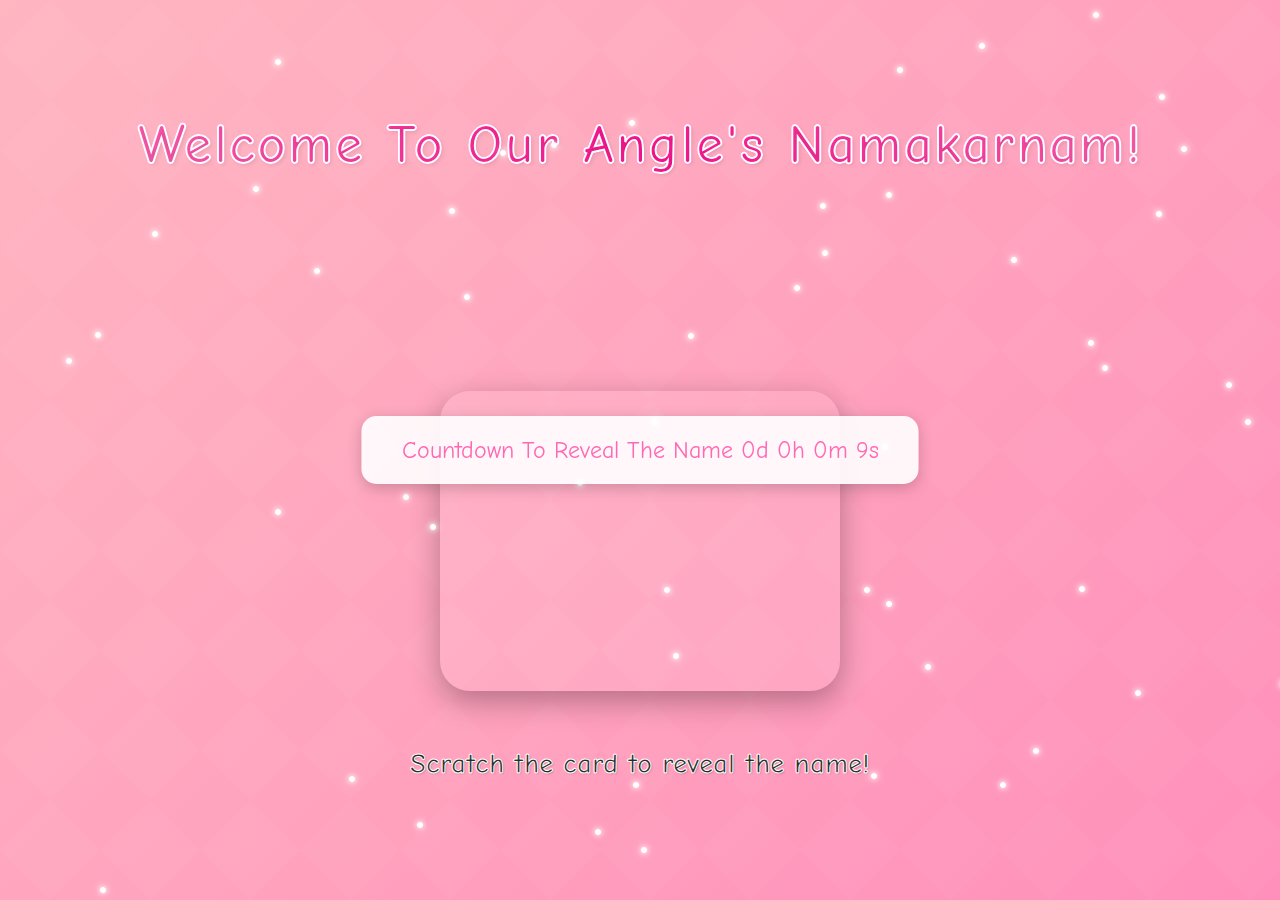
<file: index.html>
<!DOCTYPE html>
<html lang="en">
<head>
    <meta charset="UTF-8">
    <meta name="viewport" content="width=device-width, initial-scale=1.0">
    <title>Baby Name Reveal</title>
    <link rel="stylesheet" href="styles.css">
    <link rel="preconnect" href="https://fonts.googleapis.com">
    <link rel="preconnect" href="https://fonts.gstatic.com" crossorigin>
    <link href="https://fonts.googleapis.com/css2?family=Tiro+Tamil&display=swap" rel="stylesheet">
    <link href="https://fonts.googleapis.com/css2?family=Comic+Neue:wght@700&family=Poppins:wght@300;400;600&display=swap" rel="stylesheet">
</head>
<body>
    <div class="container">
        <div class="reveal-section">
            <h1 class="title">Welcome To Our Angle's Namakarnam!</h1>
            <div class="characters">
                <div class="tom"></div>
                <div class="jerry"></div>
            </div>
            <div class="scratch-container">
                <div class="scratch-card">
                    <div class="scratch-overlay"></div>
                    <div class="name-container">
                        <div class="letter-container">
                            <span class="letter">?</span>
                        </div>
                    </div>
                </div>
            </div>
            <button id="revealBtn" class="reveal-button">Reveal Name</button>
            <div class="scratch-instructions">Scratch the card to reveal the name!</div>
        </div>
    </div>
    <script src="script.js"></script>
</body>
</html>
</file>
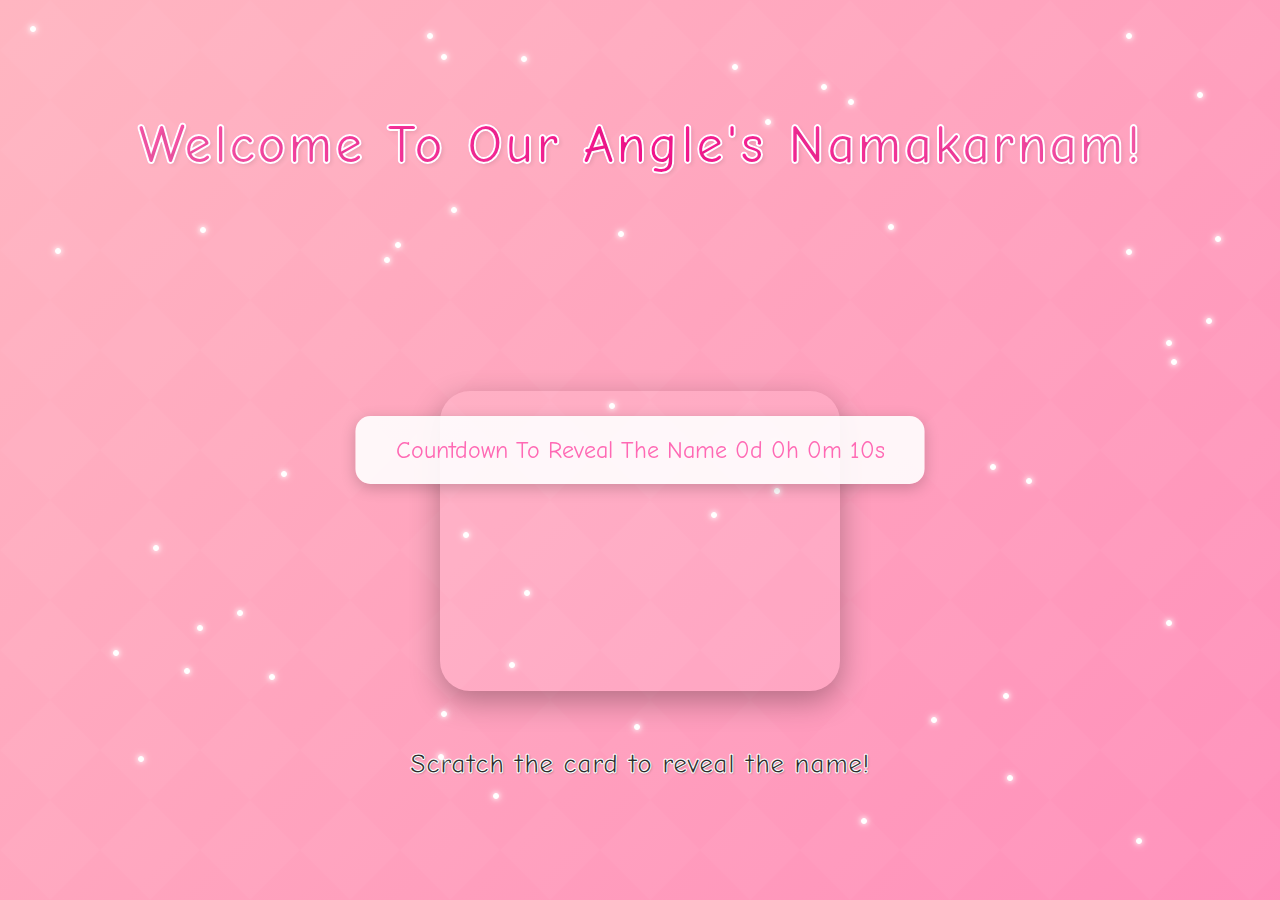
<file: baby/index.html>
<!DOCTYPE html>
<html lang="en">
<head>
    <meta charset="UTF-8">
    <meta name="viewport" content="width=device-width, initial-scale=1.0">
    <meta http-equiv="Cache-Control" content="no-cache, no-store, must-revalidate" />
    <meta http-equiv="Pragma" content="no-cache" />
    <meta http-equiv="Expires" content="0" />
    <title>Baby Name Reveal</title>
    <link rel="stylesheet" href="styles.css">
    <link rel="preconnect" href="https://fonts.googleapis.com">
    <link rel="preconnect" href="https://fonts.gstatic.com" crossorigin>
    <link href="https://fonts.googleapis.com/css2?family=Tiro+Tamil&display=swap" rel="stylesheet">
    <link href="https://fonts.googleapis.com/css2?family=Comic+Neue:wght@700&family=Poppins:wght@300;400;600&display=swap" rel="stylesheet">
</head>
<body>
    <div class="container">
        <div class="reveal-section">
            <h1 class="title">Welcome To Our Angle's Namakarnam!</h1>
            <div class="characters">
                <div class="tom"></div>
                <div class="jerry"></div>
            </div>
            <div class="scratch-container">
                <div class="scratch-card">
                    <div class="scratch-overlay"></div>
                    <div class="name-container">
                        <div class="letter-container">
                            <span class="letter">?</span>
                        </div>
                    </div>
                </div>
            </div>
            <button id="revealBtn" class="reveal-button">Reveal Name</button>
            <div class="scratch-instructions">Scratch the card to reveal the name!</div>
        </div>
    </div>
    <script src="script.js"></script>
</body>
</html>
</file>
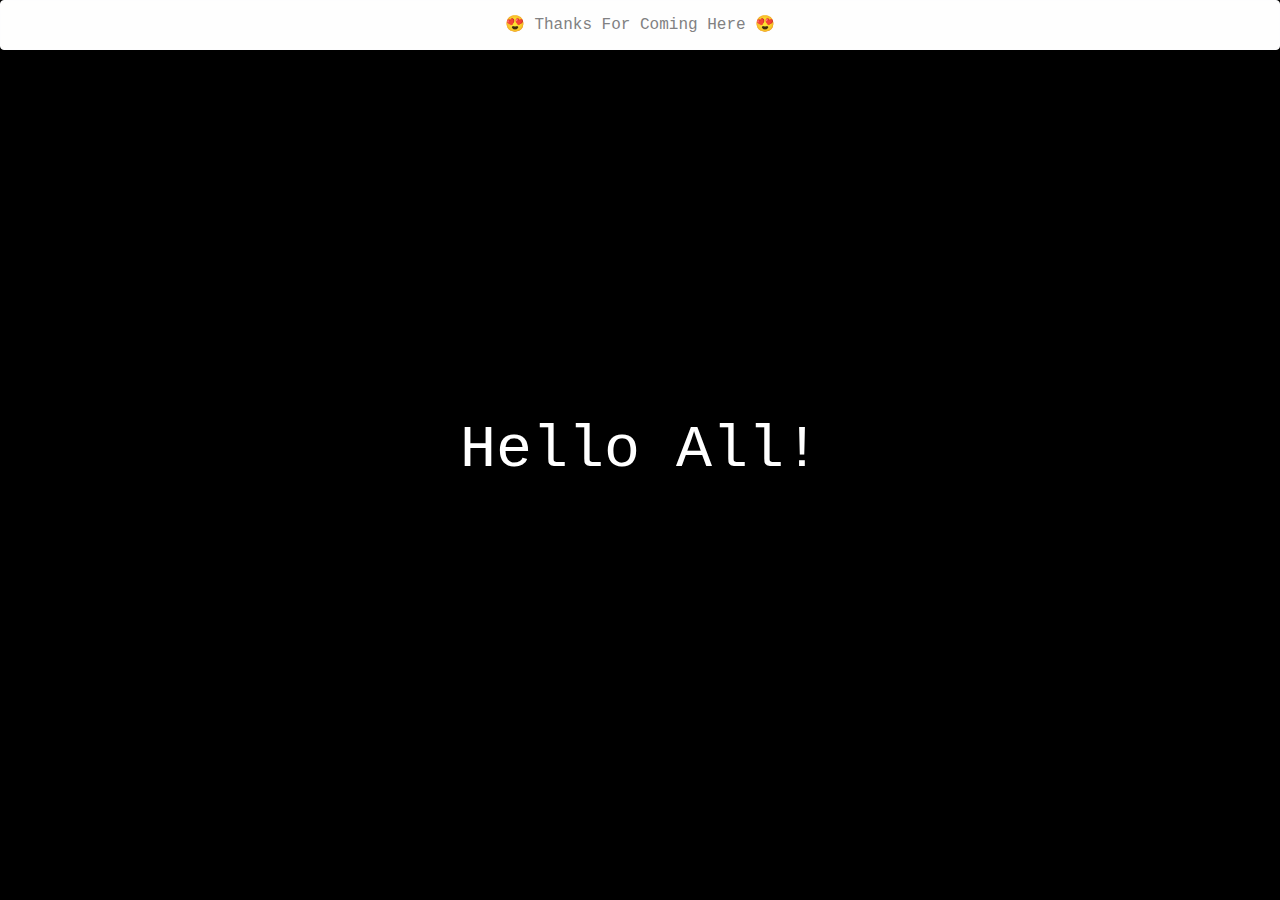
<file: index1.html>
<!DOCTYPE html>
<html>
  <head>
  	<link rel="stylesheet" href="https://stackpath.bootstrapcdn.com/bootstrap/4.4.1/css/bootstrap.min.css" integrity="sha384-Vkoo8x4CGsO3+Hhxv8T/Q5PaXtkKtu6ug5TOeNV6gBiFeWPGFN9MuhOf23Q9Ifjh" crossorigin="anonymous">
    <script src="https://code.jquery.com/jquery-3.4.1.slim.min.js" integrity="sha384-J6qa4849blE2+poT4WnyKhv5vZF5SrPo0iEjwBvKU7imGFAV0wwj1yYfoRSJoZ+n" crossorigin="anonymous"></script>
<script src="https://cdn.jsdelivr.net/npm/popper.js@1.16.0/dist/umd/popper.min.js" integrity="sha384-Q6E9RHvbIyZFJoft+2mJbHaEWldlvI9IOYy5n3zV9zzTtmI3UksdQRVvoxMfooAo" crossorigin="anonymous"></script>
<script src="https://stackpath.bootstrapcdn.com/bootstrap/4.4.1/js/bootstrap.min.js" integrity="sha384-wfSDF2E50Y2D1uUdj0O3uMBJnjuUD4Ih7YwaYd1iqfktj0Uod8GCExl3Og8ifwB6" crossorigin="anonymous"></script>
    <title>Welcome!</title>
    <style>
    body {
     font-family: courier;
     background-color: black;
     text-align: center;
    }
    .center_content{
      color: white;
      font-size: 60px;
      position: absolute;
      top: 50%;
      left: 50%;
      margin-right: -50%;
      transform: translate(-50%, -50%)
    }
    </style>
  </head>
  <body>
  	<div class="alert alert-light" role="alert">
  		&#128525; Thanks For Coming Here &#128525;
	</div>
    <div class="center_content">
      <div class="spinner-grow" style="width: 3rem; height: 3rem;" role="status">
          <span class="sr-only">Loading...</span>
      </div>
      </br>
      Hello All!
      </br>
      <div class="spinner-grow" style="width: 3rem; height: 3rem;" role="status">
          <span class="sr-only">Loading...</span>
      </div>
    </div>
  </body>
</html>
</file>
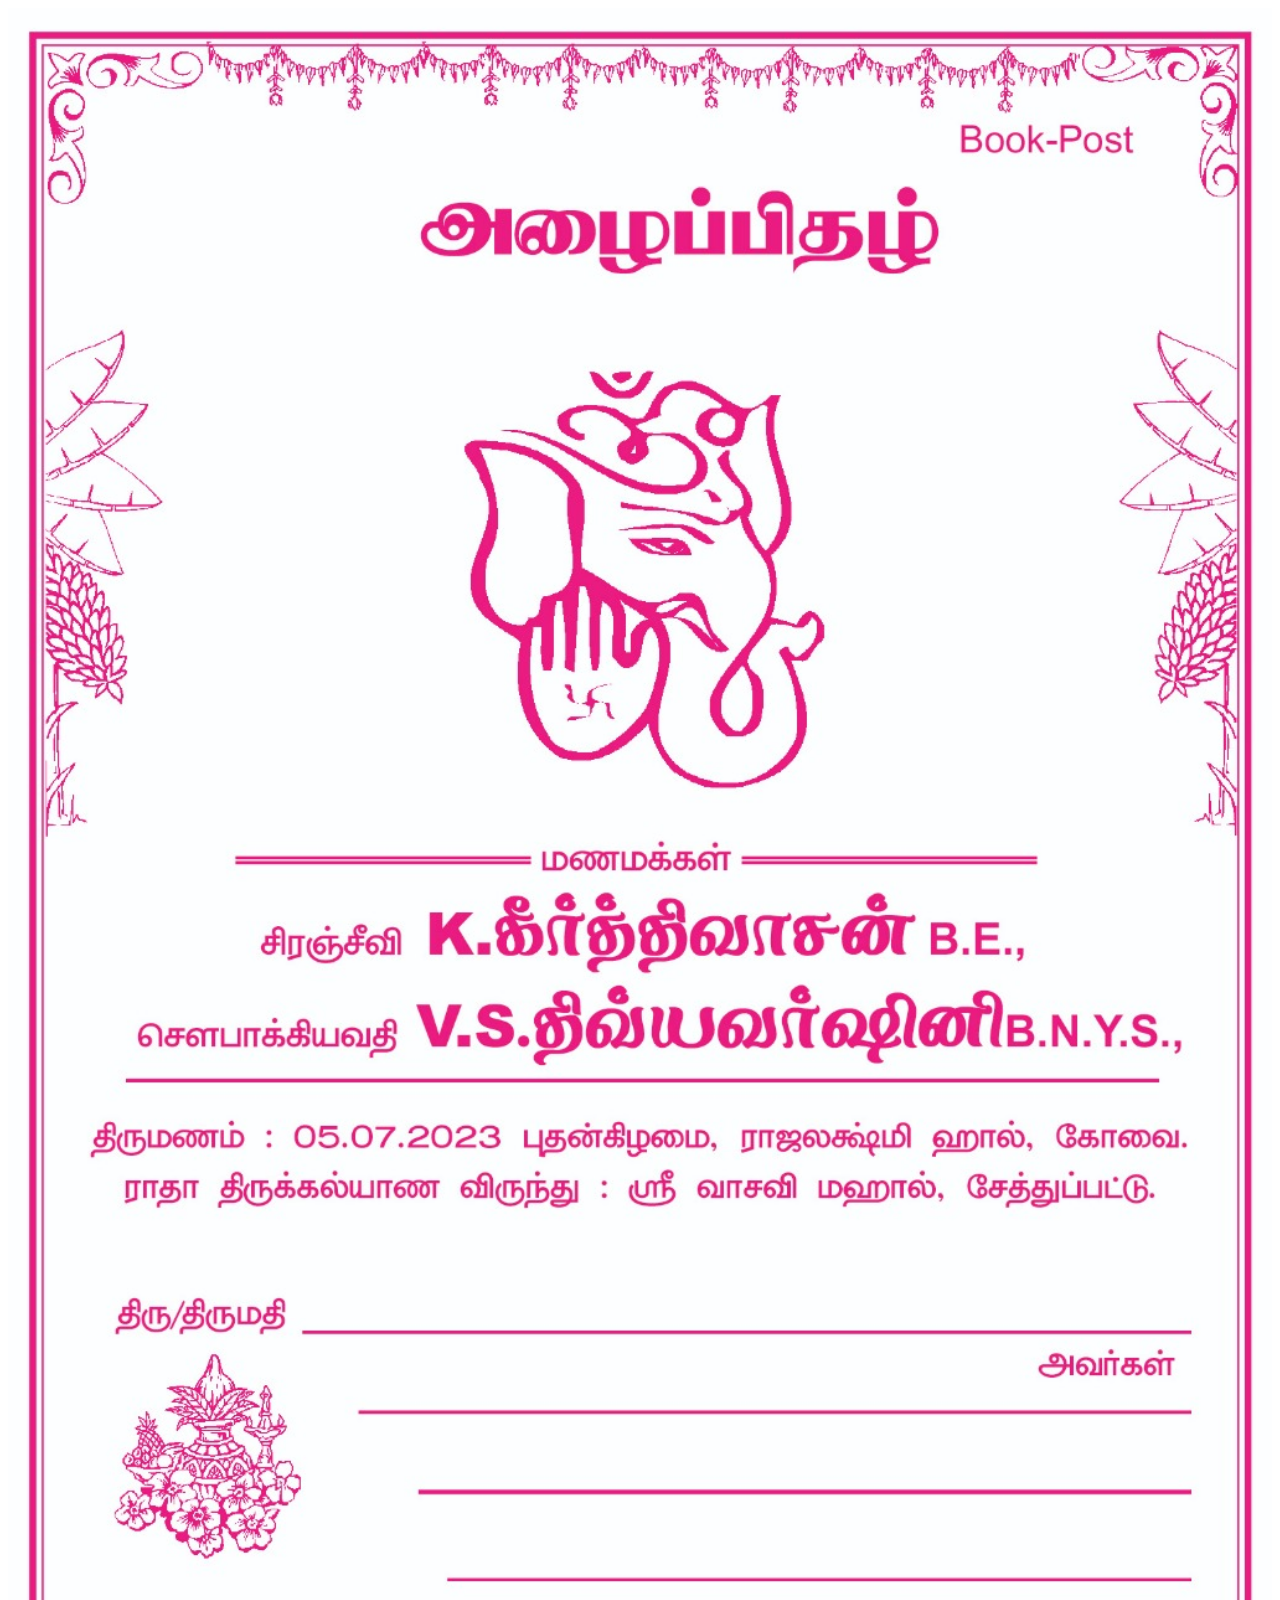
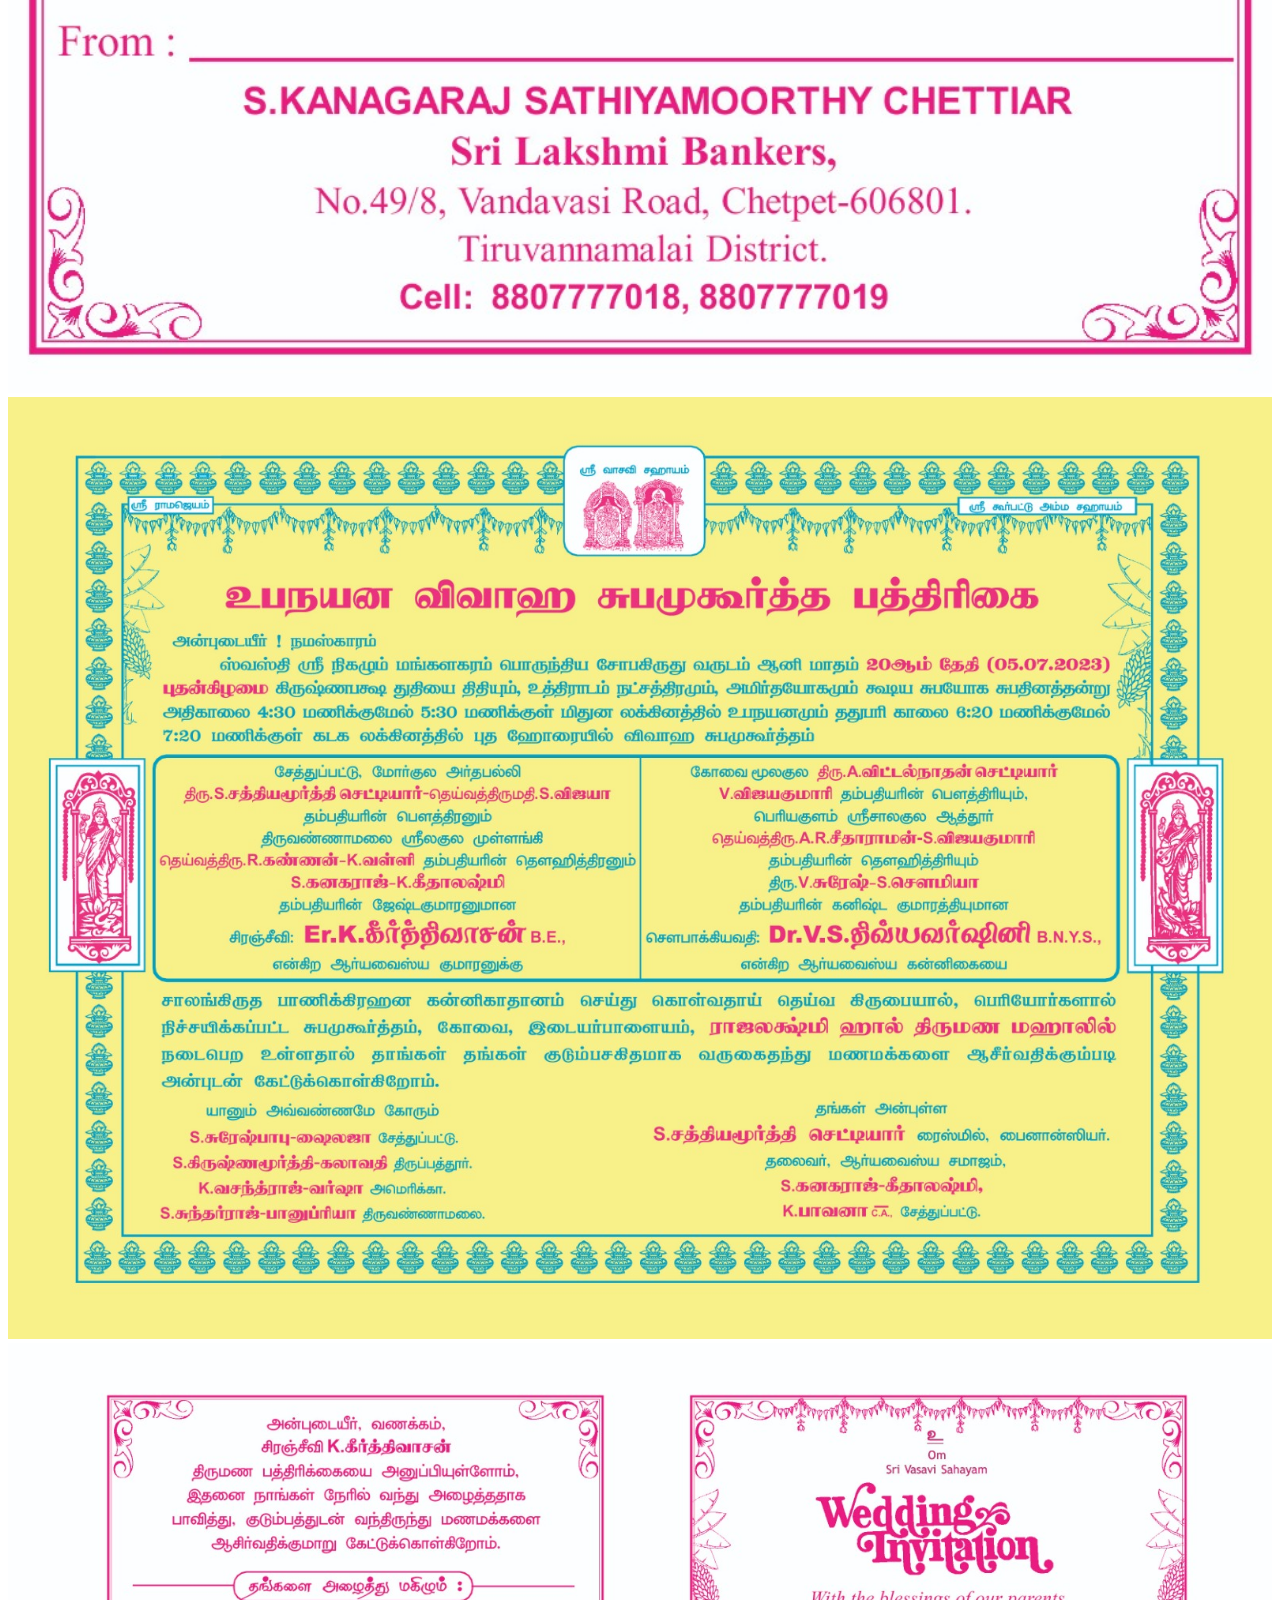
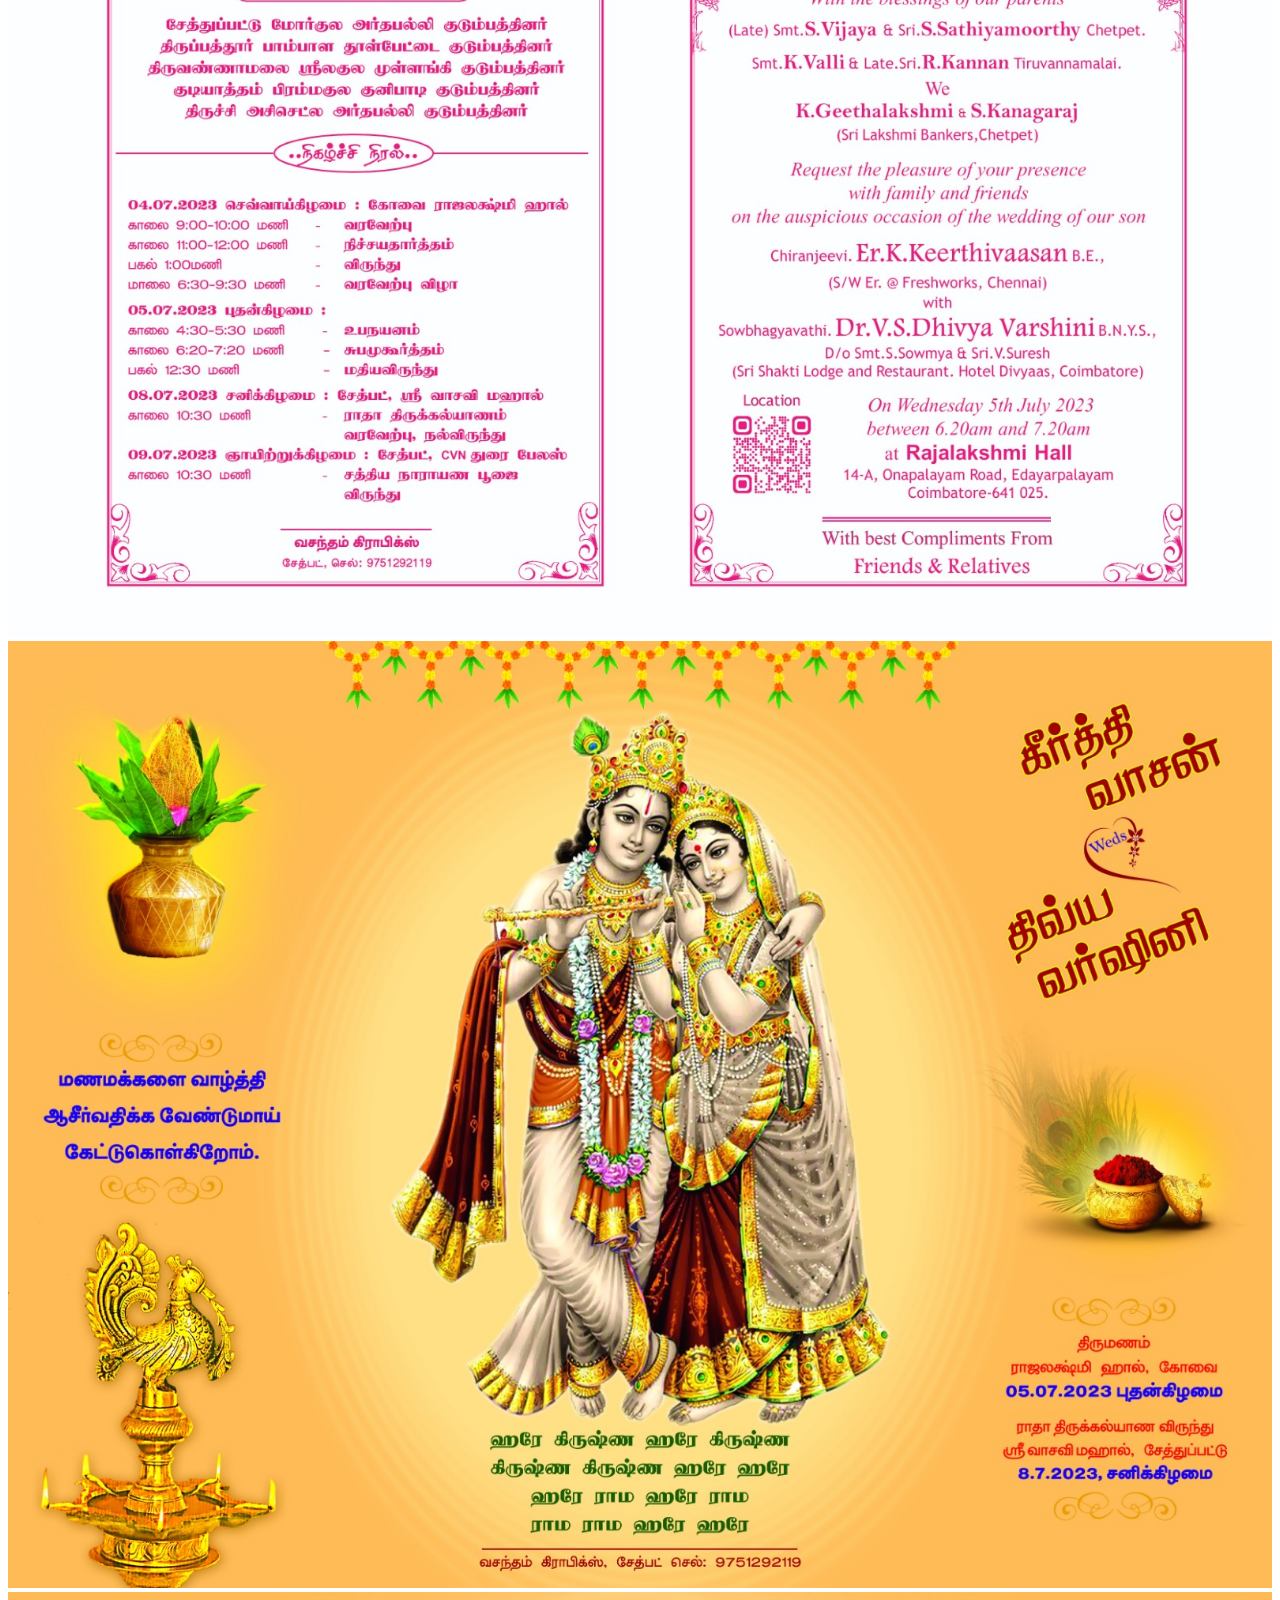
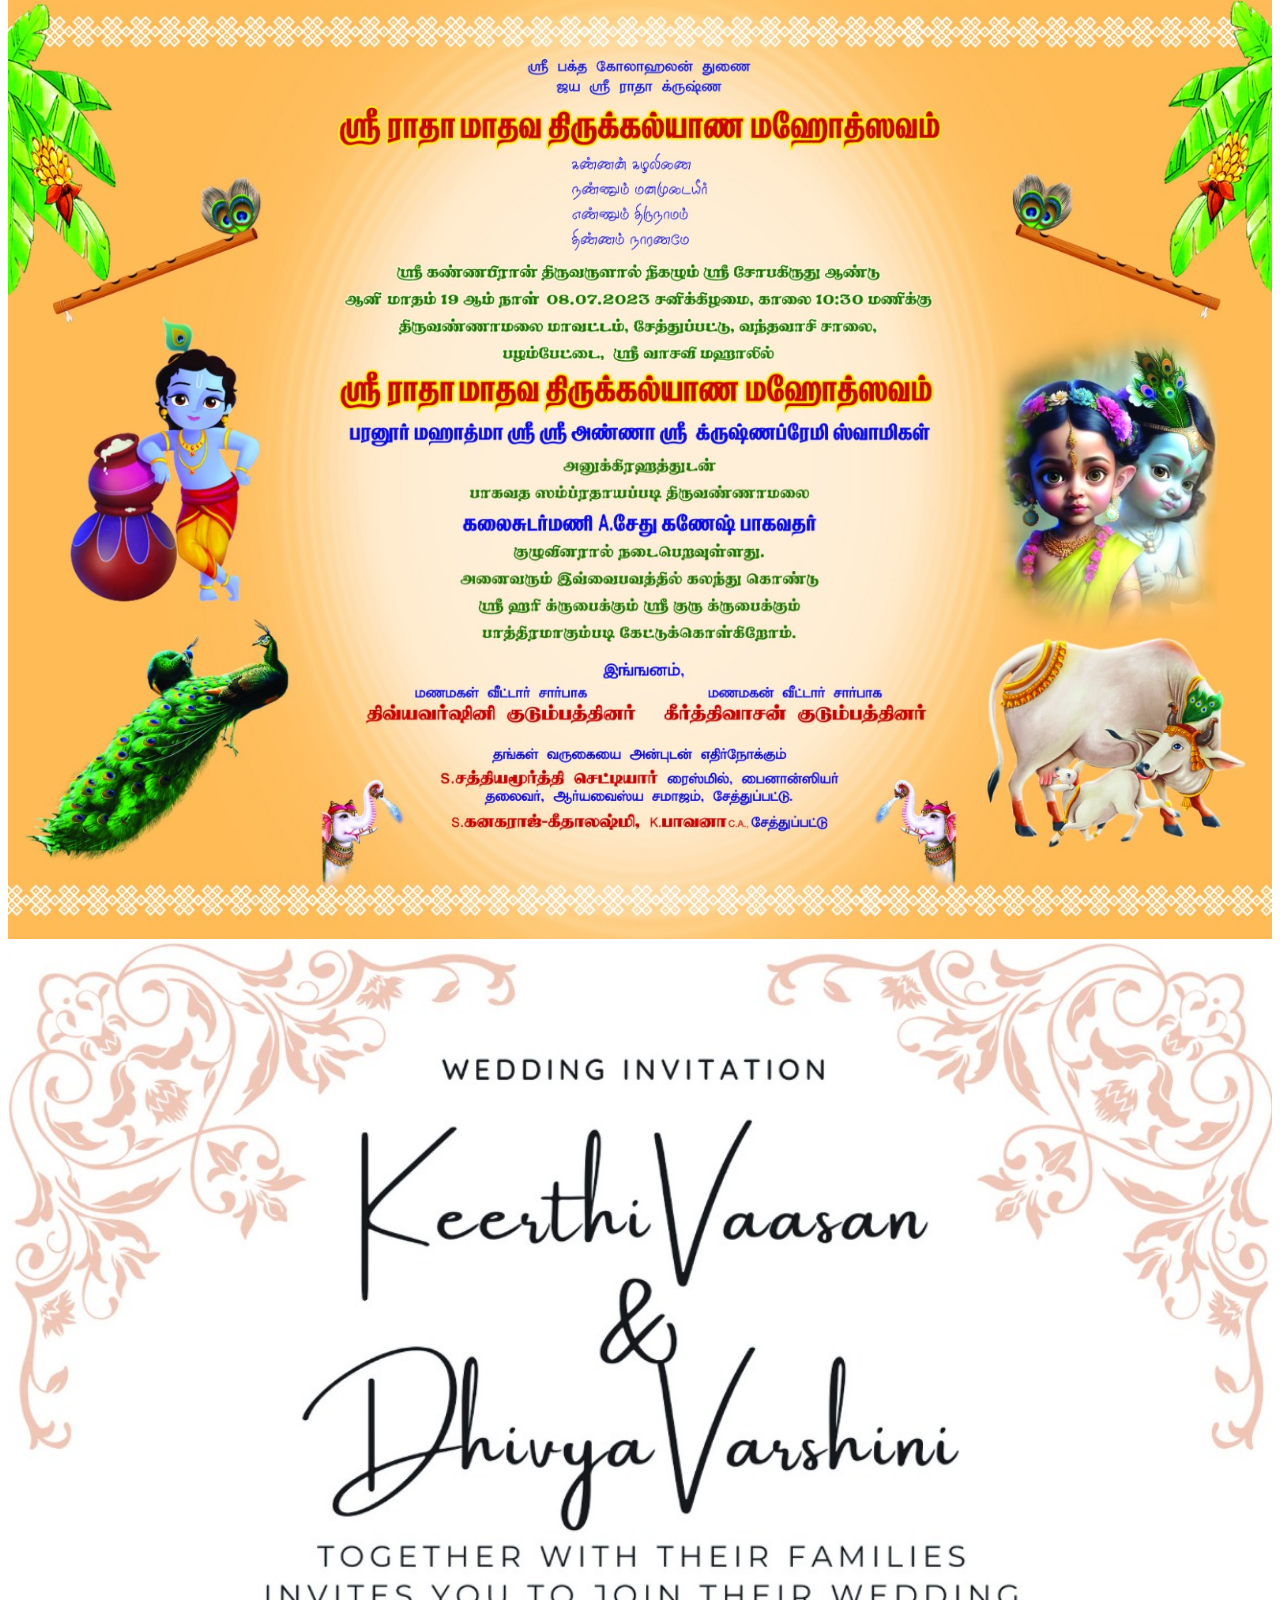
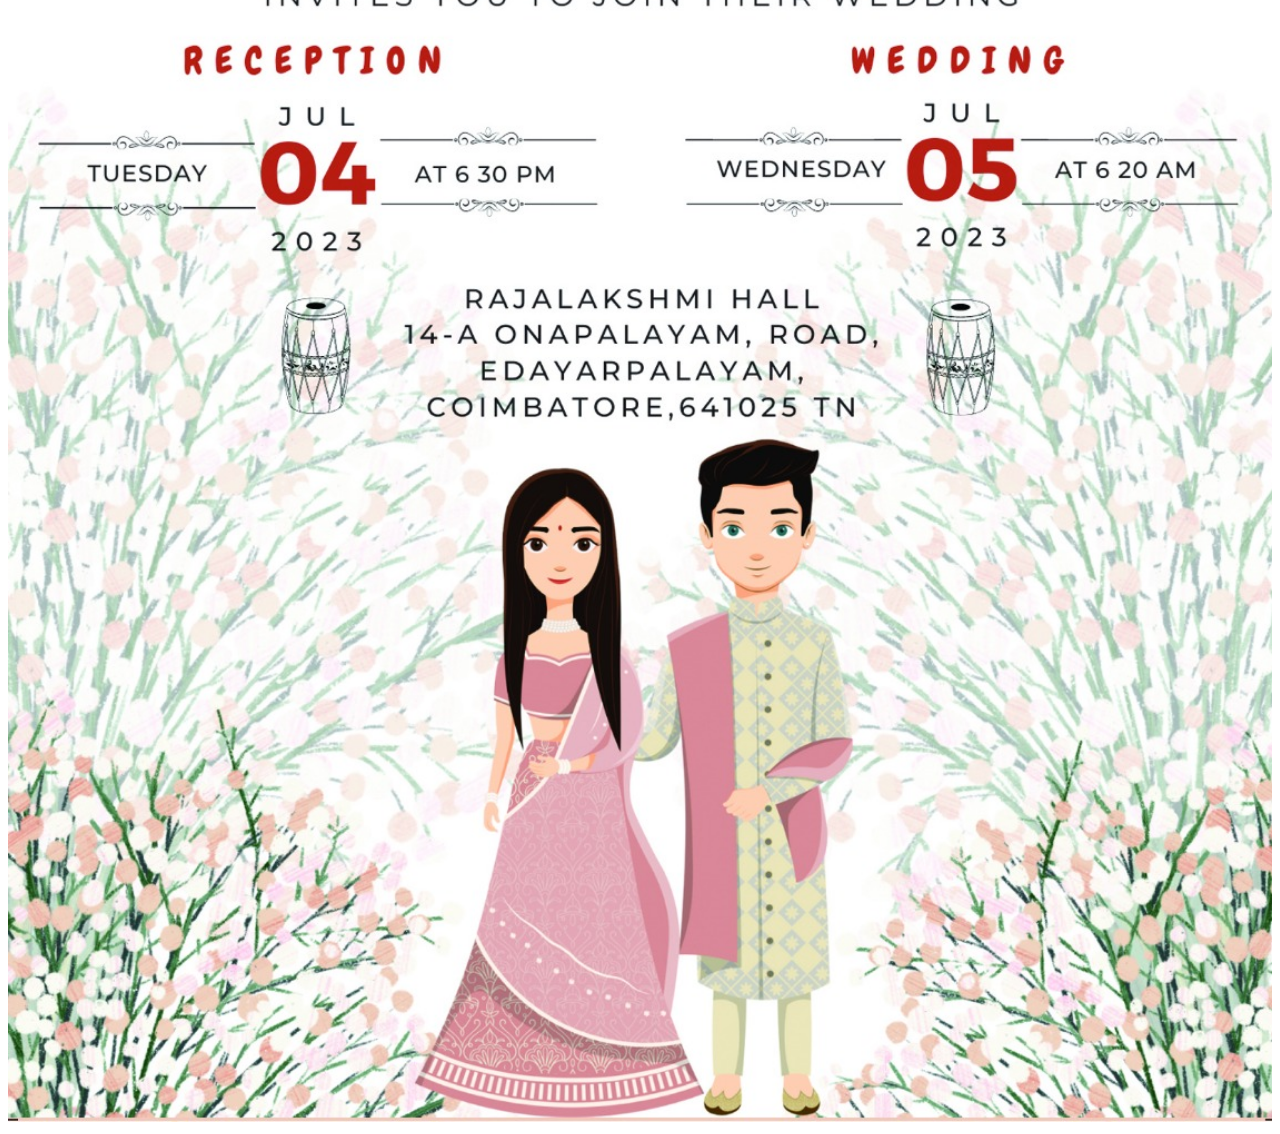
<file: invitation.html>
<!DOCTYPE html>
<html>
<title>Marriage Invitation</title>
<meta name="viewport" content="width=device-width, initial-scale=1">
<body>
<img class="mySlides" src="m1.jpeg" style="width:100%">
<img class="mySlides" src="m2.jpeg" style="width:100%">
<img class="mySlides" src="m3.jpeg" style="width:100%">
<img class="mySlides" src="m4.jpeg" style="width:100%">
<img class="mySlides" src="m5.jpeg" style="width:100%">
<img class="mySlides" src="m6.jpeg" style="width:100%">
</body>
</html>
</file>
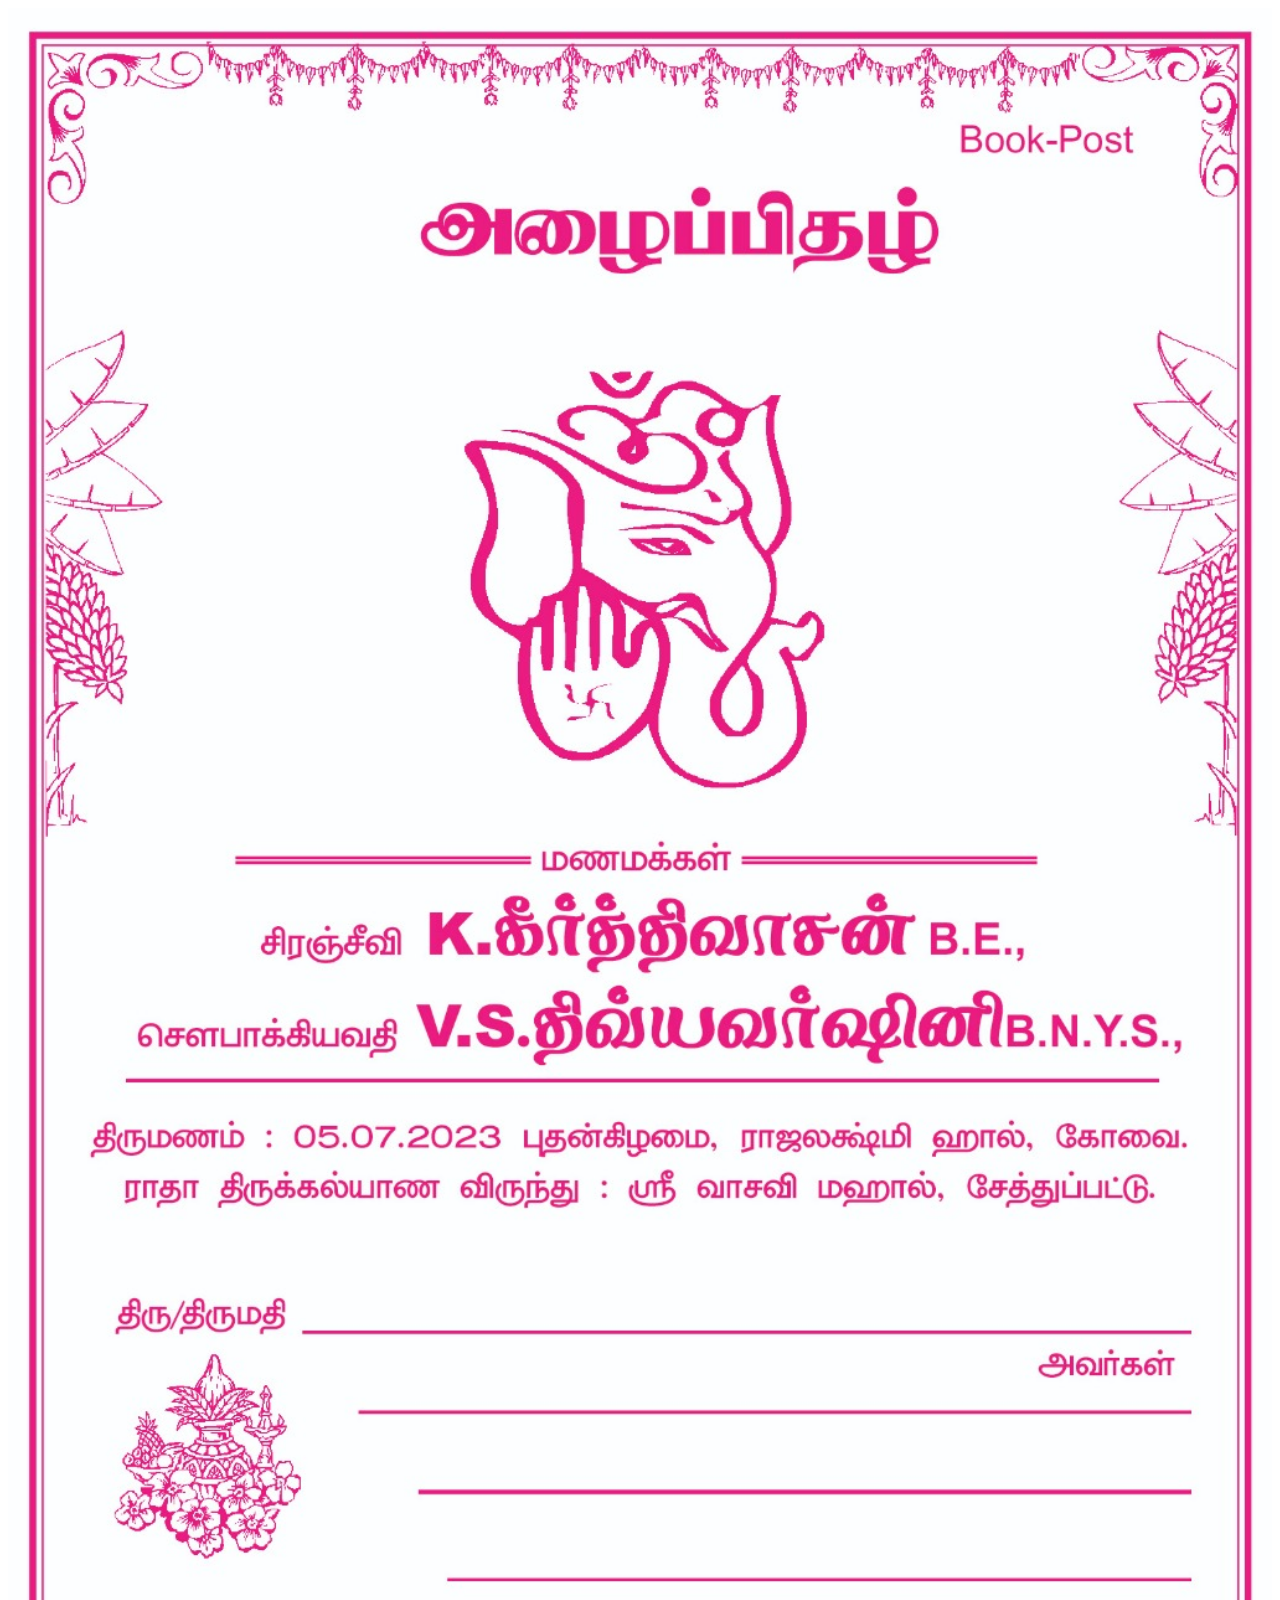
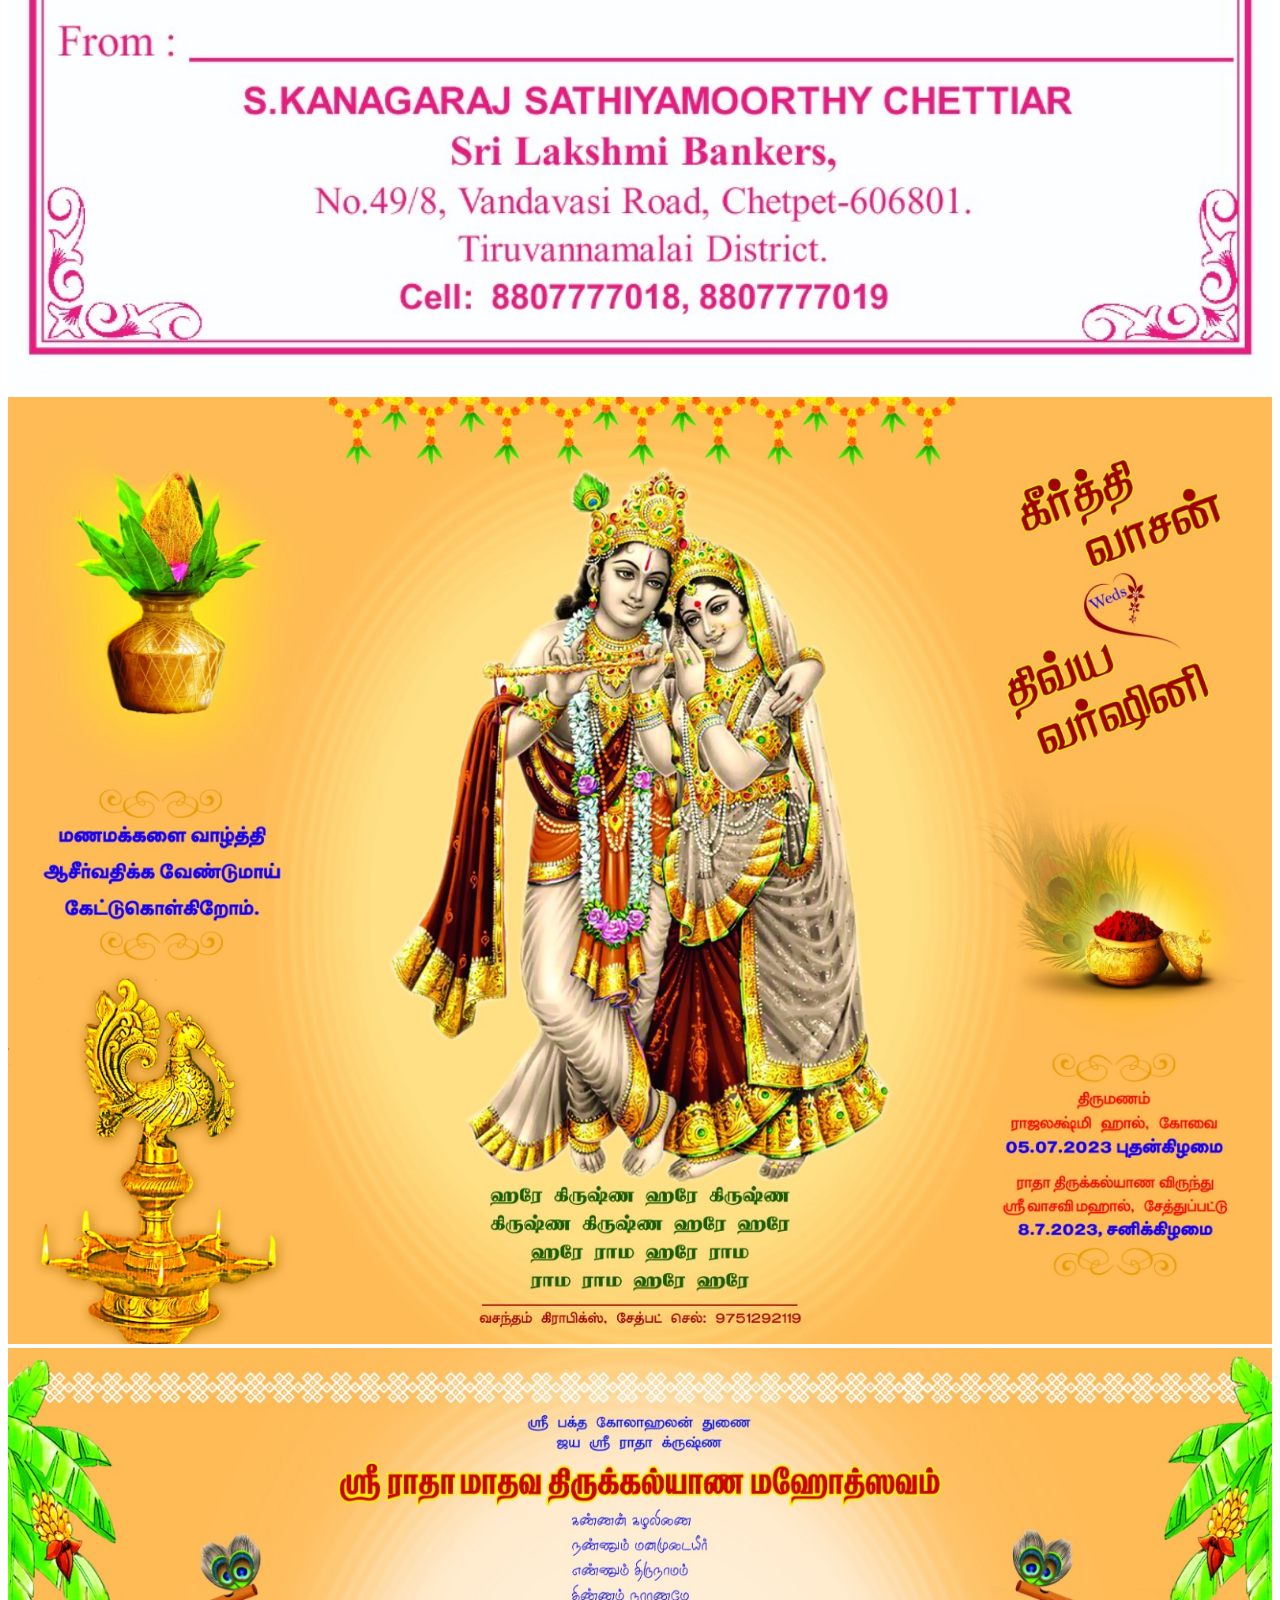
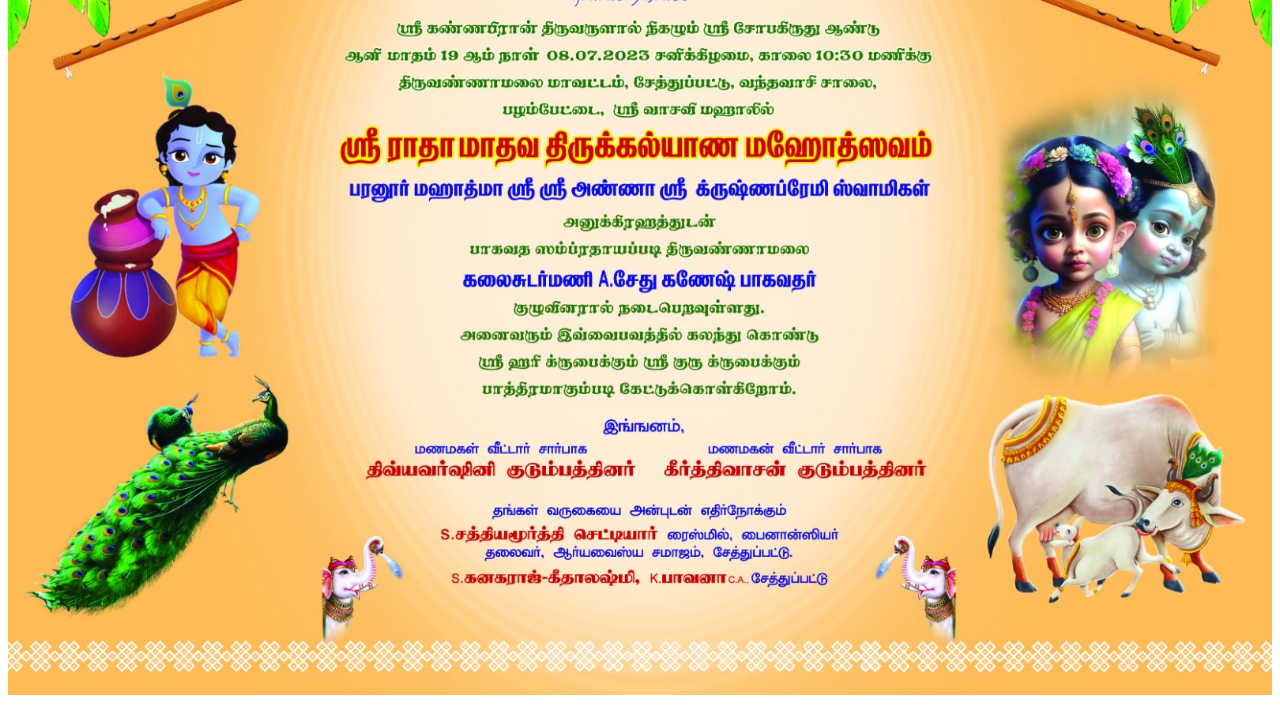
<file: svm_invitation.html>
<!DOCTYPE html>
<html>
<title>Marriage Invitation</title>
<meta name="viewport" content="width=device-width, initial-scale=1">
<body>
<img class="mySlides" src="svm1.jpeg" style="width:100%">
<img class="mySlides" src="svm2.jpeg" style="width:100%">
<img class="mySlides" src="svm3.jpeg" style="width:100%">
</body>
</html>
</file>
<file: styles.css>
* {
    margin: 0;
    padding: 0;
    box-sizing: border-box;
}

body {
    margin: 0;
    padding: 0;
    min-height: 100vh;
    display: flex;
    justify-content: center;
    align-items: center;
    background: linear-gradient(135deg, #ffb6c1, #ff69b4, #ff1493);
    background-size: 400% 400%;
    animation: gradientBG 15s ease infinite;
    font-family: 'Arial', sans-serif;
    overflow-x: hidden;
    position: relative;
}

body::before {
    content: '';
    position: absolute;
    top: 0;
    left: 0;
    right: 0;
    bottom: 0;
    background: url('data:image/svg+xml;utf8,<svg xmlns="http://www.w3.org/2000/svg" width="100" height="100" viewBox="0 0 100 100"><path d="M50 0 L100 50 L50 100 L0 50 Z" fill="rgba(255,255,255,0.1)"/></svg>') repeat;
    opacity: 0.3;
    pointer-events: none;
}

@keyframes gradientBG {
    0% {
        background-position: 0% 50%;
    }
    50% {
        background-position: 100% 50%;
    }
    100% {
        background-position: 0% 50%;
    }
}

/* Add magical sparkles */
.sparkle {
    position: absolute;
    width: 6px;
    height: 6px;
    background: white;
    border-radius: 50%;
    pointer-events: none;
    animation: sparkle 2s ease-in-out infinite;
    box-shadow: 0 0 5px white, 0 0 10px white;
    border: 1px solid white;
}

@keyframes sparkle {
    0% {
        transform: scale(0);
        opacity: 0;
    }
    50% {
        transform: scale(1);
        opacity: 1;
    }
    100% {
        transform: scale(0);
        opacity: 0;
    }
}

.container {
    text-align: center;
    padding: 2rem;
    position: relative;
    width: 100%;
    max-width: 1200px;
    margin: 0 auto;
    overflow-y: auto;
}

.title {
    font-family: 'Comic Neue', cursive;
    font-size: 3.5rem;
    background: linear-gradient(45deg, #FF69B4, #FF1493, #FF69B4);
    -webkit-background-clip: text;
    background-clip: text;
    color: transparent;
    margin-bottom: 2rem;
    text-shadow: 2px 2px 4px rgba(0, 0, 0, 0.1);
    animation: bounce 2s ease-in;
    -webkit-text-stroke: 2px white;
    text-stroke: 2px white;
    letter-spacing: 2px;
}

.characters {
    position: relative;
    height: 150px;
    margin: 2rem 0;
}

.tom, .jerry {
    position: absolute;
    width: 100px;
    height: 100px;
    background-size: contain;
    background-repeat: no-repeat;
    background-position: center;
    animation: float 3s ease-in-out infinite;
}

.tom {
    background-image: url('https://cdn-icons-png.flaticon.com/512/6277/6277786.png');
    left: 20%;
    animation-delay: 0.5s;
}

.jerry {
    background-image: url('https://cdn-icons-png.flaticon.com/512/6277/6277786.png');
    right: 20%;
    animation-delay: 0s;
}

.heart-container {
    margin: 2rem 0;
    animation: float 3s ease-in-out infinite;
}

.heart {
    width: 100px;
    height: 100px;
    background: #ff6b6b;
    position: relative;
    transform: rotate(45deg);
    margin: 0 auto;
    animation: pulse 1.5s ease-in-out infinite;
}

.heart::before,
.heart::after {
    content: '';
    width: 100px;
    height: 100px;
    background: #ff6b6b;
    border-radius: 50%;
    position: absolute;
}

.heart::before {
    left: -50px;
}

.heart::after {
    top: -50px;
}

.name-container {
    position: absolute;
    top: 0;
    left: 0;
    width: 100%;
    height: 100%;
    display: flex;
    flex-direction: column;
    justify-content: center;
    align-items: center;
    background: linear-gradient(135deg, #FFD700 0%, #FFA500 100%);
    border-radius: 30px;
    box-shadow: 0 5px 15px rgba(0, 0, 0, 0.2);
    z-index: 2;
    transform: scale(0.95);
    opacity: 0;
    visibility: hidden;
    transition: all 0.5s ease;
    overflow: visible;
    padding: 20px;
    gap: 20px;
}

.name-container.visible {
    transform: scale(1);
    opacity: 1;
    visibility: visible;
    display: flex;
}

.letter {
    font-family: 'Comic Neue', cursive;
    font-size: 5rem;
    color: #2B2B2B;
    display: inline-block;
    opacity: 0;
    transform: translateY(20px) scale(0.8);
    transition: all 0.5s ease;
}

.letter.visible {
    opacity: 1;
    transform: translateY(0) scale(1);
}

/* Remove reveal button styles */
.reveal-button {
    display: none;
}

@keyframes bounce {
    0%, 100% {
        transform: translateY(0);
    }
    50% {
        transform: translateY(-20px);
    }
}

@keyframes float {
    0%, 100% {
        transform: translateY(0) rotate(0deg);
    }
    50% {
        transform: translateY(-20px) rotate(5deg);
    }
}

@keyframes pulse {
    0% {
        transform: rotate(45deg) scale(1);
    }
    50% {
        transform: rotate(45deg) scale(1.1);
    }
    100% {
        transform: rotate(45deg) scale(1);
    }
}

@media (max-width: 768px) {
    .title {
        font-size: 2rem;
        margin-bottom: 1rem;
    }
    
    .tom, .jerry {
        width: 60px;
        height: 60px;
    }
    
    .heart {
        width: 60px;
        height: 60px;
    }
    
    .heart::before,
    .heart::after {
        width: 60px;
        height: 60px;
    }
    
    .scratch-container {
        width: 90vw;
        max-width: 300px;
        height: 200px;
        margin: 1rem auto;
    }
    
    .full-name-letter {
        font-size: 2.5rem;
    }
    
    .letter {
        font-size: 3rem;
    }
    
    .call-me-text {
        font-size: 1.5rem;
        top: 15px;
    }
    
    .star {
        width: 30px;
        height: 30px;
    }
    
    .flying-star {
        width: 100px;
        height: 100px;
    }
    
    .success-message {
        font-size: 1.5rem;
        margin-top: 1rem;
        padding: 0 1rem;
    }
    
    .reveal-button {
        padding: 0.8rem 1.5rem;
        font-size: 1rem;
    }
    
    .scratch-instructions {
        font-size: 0.9rem;
        margin-top: 0.5rem;
    }
    
    .scratch-overlay::before {
        font-size: 2rem;
    }
    
    .name-container {
        padding: 1rem;
    }
    
    .characters {
        height: 100px;
        margin: 1rem 0;
    }
    
    .container {
        padding: 1rem;
    }
    
    .unicorn {
        width: 40px;
        height: 40px;
        opacity: 0.6;
    }
    
    .container {
        z-index: 1;
        position: relative;
    }
    
    .title, .scratch-container, .scratch-instructions {
        position: relative;
        z-index: 2;
    }
}

/* Add styles for very small screens */
@media (max-width: 380px) {
    .title {
        font-size: 1.8rem;
    }
    
    .scratch-container {
        width: 95vw;
        height: 180px;
    }
    
    .letter {
        font-size: 2.5rem;
    }
    
    .full-name-letter {
        font-size: 2rem;
    }
    
    .call-me-text {
        font-size: 1.2rem;
    }
    
    .star {
        width: 25px;
        height: 25px;
    }
    
    .flying-star {
        width: 80px;
        height: 80px;
    }
}

/* Add styles for landscape orientation on mobile */
@media (max-height: 500px) and (orientation: landscape) {
    .scratch-container {
        height: 150px;
    }
    
    .characters {
        height: 80px;
        margin: 0.5rem 0;
    }
    
    .title {
        font-size: 1.8rem;
        margin-bottom: 0.5rem;
    }
    
    .heart {
        width: 50px;
        height: 50px;
    }
    
    .heart::before,
    .heart::after {
        width: 50px;
        height: 50px;
    }
    
    .letter {
        font-size: 2.5rem;
    }
    
    .full-name-letter {
        font-size: 1.5rem;
    }
    
    .call-me-text {
        font-size: 1.2rem;
        top: 10px;
    }
}

.confetti {
    position: fixed;
    width: 10px;
    height: 10px;
    background: linear-gradient(45deg, #b87aee, #6316f2);
    top: -10px;
    animation: fall linear forwards;
}

@keyframes fall {
    to {
        transform: translateY(100vh);
    }
}

.success-message {
    font-family: 'Comic Neue', cursive;
    font-size: 2rem;
    background: linear-gradient(45deg, #FF69B4, #FF1493, #FF69B4);
    -webkit-background-clip: text;
    background-clip: text;
    color: transparent;
    margin-top: 2rem;
    opacity: 0;
    animation: bounce 1s ease forwards;
}

.scratch-container {
    position: relative;
    width: 400px;
    height: 300px;
    margin: 2rem auto;
    perspective: 1000px;
    background: rgba(255, 255, 255, 0.1);
    border-radius: 30px;
    box-shadow: 0 10px 30px rgba(0, 0, 0, 0.3);
    animation: floatCard 4s ease-in-out infinite;
}

@keyframes floatCard {
    0%, 100% {
        transform: translateY(0) rotate(0deg);
    }
    50% {
        transform: translateY(-10px) rotate(1deg);
    }
}

.scratch-card {
    position: relative;
    width: 100%;
    height: 100%;
    transform-style: preserve-3d;
    transition: transform 0.6s;
    border-radius: 30px;
    overflow: hidden;
    background: linear-gradient(45deg, #4B0082, #800080, #4B0082);
    box-shadow: 0 5px 15px rgba(0, 0, 0, 0.3);
}

.scratch-card:hover {
    transform: rotateY(5deg);
}

.scratch-overlay {
    position: absolute;
    top: 0;
    left: 0;
    width: 100%;
    height: 100%;
    background: linear-gradient(45deg, #FFD700, #FFA500, #FFD700);
    border-radius: 30px;
    box-shadow: 0 10px 30px rgba(0, 0, 0, 0.3);
    cursor: pointer;
    transition: all 0.3s ease;
    z-index: 2;
    opacity: 0.95;
}

.scratch-overlay::before {
    content: '';
    position: absolute;
    top: 50%;
    left: 50%;
    transform: translate(-50%, -50%);
    width: 100px;
    height: 100px;
    background-image: url('https://i.pinimg.com/originals/d3/c6/8a/d3c68aeb6f9ead3e57f80f12d12304b8.gif');
    background-size: contain;
    background-repeat: no-repeat;
    background-position: center;
    opacity: 0.9;
    filter: brightness(1.2) contrast(1.2);
}

.scratch-overlay.scratched {
    animation: fadeOutOverlay 1s ease forwards;
}

@keyframes fadeOutOverlay {
    0% {
        opacity: 1;
        transform: scale(1);
    }
    100% {
        opacity: 0;
        transform: scale(0.95);
    }
}

.scratch-instructions {
    font-family: 'Comic Neue', cursive;
    color: #2B2B2B;
    margin-top: 3rem;
    font-size: 1.8rem;
    opacity: 1;
    text-align: center;
    font-weight: bold;
    text-shadow: 1px 1px 2px rgba(0, 0, 0, 0.2);
    animation: bounce 2s ease-in-out infinite;
    -webkit-text-stroke: 1px white;
    text-stroke: 1px white;
    padding: 0.5rem;
    border-radius: 10px;
}

@keyframes bounce {
    0%, 100% {
        transform: translateY(0);
    }
    50% {
        transform: translateY(-10px);
    }
}

.call-me-text {
    position: absolute;
    top: 20px;
    left: 50%;
    transform: translateX(-50%);
    font-family: 'Comic Neue', cursive;
    font-size: 2rem;
    background: linear-gradient(45deg, #FF69B4, #FF1493, #FF69B4);
    -webkit-background-clip: text;
    background-clip: text;
    color: transparent;
    opacity: 0;
    animation: fadeInDown 0.5s ease forwards;
    z-index: 2;
}

.star {
    position: absolute;
    width: 40px;
    height: 40px;
    background: #FFD700;
    clip-path: polygon(50% 0%, 61% 35%, 98% 35%, 68% 57%, 79% 91%, 50% 70%, 21% 91%, 32% 57%, 2% 35%, 39% 35%);
    opacity: 0;
    animation: twinkle 1s ease-in-out infinite;
}

@keyframes twinkle {
    0%, 100% {
        opacity: 0;
        transform: scale(0.5);
    }
    50% {
        opacity: 1;
        transform: scale(1);
    }
}

@keyframes fadeInDown {
    from {
        opacity: 0;
        transform: translate(-50%, -20px);
    }
    to {
        opacity: 1;
        transform: translate(-50%, 0);
    }
}

.flying-star {
    position: fixed;
    width: 300px;
    height: 300px;
    background: linear-gradient(45deg, #FFD700, #FFA500);
    clip-path: polygon(50% 0%, 61% 35%, 98% 35%, 68% 57%, 79% 91%, 50% 70%, 21% 91%, 32% 57%, 2% 35%, 39% 35%);
    animation: flyStar 6s ease-in-out infinite;
    z-index: 1000;
    opacity: 0;
    box-shadow: 0 0 10px white, 0 0 20px white;
    border: 2px solid white;
}

@keyframes flyStar {
    0% {
        transform: translateY(100vh) translateX(0) rotate(0deg) scale(0);
        opacity: 0;
    }
    10% {
        opacity: 1;
        transform: translateY(80vh) translateX(0) rotate(0deg) scale(1);
    }
    90% {
        opacity: 1;
    }
    100% {
        transform: translateY(-100px) translateX(100px) rotate(360deg) scale(0);
        opacity: 0;
    }
}

.flying-star:nth-child(2n) {
    background: linear-gradient(45deg, #FF69B4, #FF1493);
    animation-delay: 0.5s;
}

.flying-star:nth-child(3n) {
    background: linear-gradient(45deg, #87CEEB, #4169E1);
    animation-delay: 1s;
}

.flying-star:nth-child(4n) {
    background: linear-gradient(45deg, #98FB98, #32CD32);
    animation-delay: 1.5s;
}

.flying-star:nth-child(5n) {
    background: linear-gradient(45deg, #FFB6C1, #FF69B4);
    animation-delay: 2s;
}

/* Add unicorn styles */
.unicorn {
    position: fixed;
    width: 50px;
    height: 50px;
    background-image: url('https://i.pinimg.com/originals/d3/c6/8a/d3c68aeb6f9ead3e57f80f12d12304b8.gif');
    background-size: contain;
    background-repeat: no-repeat;
    background-position: center;
    z-index: 0;
    animation: bounce 3s ease-in-out infinite;
    opacity: 0.8;
}

@keyframes bounce {
    0%, 100% {
        transform: translateY(0) rotate(0deg);
    }
    25% {
        transform: translateY(-20px) rotate(5deg);
    }
    50% {
        transform: translateY(0) rotate(0deg);
    }
    75% {
        transform: translateY(-20px) rotate(-5deg);
    }
}

.full-name-container {
    position: relative;
    display: flex;
    justify-content: center;
    align-items: center;
    width: 100%;
    height: auto;
    margin: 10px 0;
}

.full-name-letter {
    font-family: 'Comic Neue', cursive;
    font-size: 3.5rem;
    font-weight: 600;
    background: linear-gradient(45deg, #FF69B4, #FF1493, #FF69B4);
    -webkit-background-clip: text;
    background-clip: text;
    color: transparent;
    opacity: 0;
    transform: translateY(20px);
    animation: fadeInUp 0.5s ease forwards;
    display: inline-block;
    text-shadow: 2px 2px 4px rgba(0, 0, 0, 0.2);
    letter-spacing: 2px;
    line-height: 1.2;
}

@keyframes fadeInUp {
    from {
        opacity: 0;
        transform: translateY(20px);
    }
    to {
        opacity: 1;
        transform: translateY(0);
    }
}

.countdown {
    position: fixed;
    top: 50%;
    left: 50%;
    transform: translate(-50%, -50%);
    background: rgba(255, 255, 255, 0.9);
    padding: 20px 40px;
    border-radius: 15px;
    font-family: 'Comic Neue', cursive;
    font-size: 1.5rem;
    color: #FF69B4;
    box-shadow: 0 4px 15px rgba(0, 0, 0, 0.2);
    z-index: 1000;
    text-align: center;
    animation: pulse 2s infinite;
}

@keyframes pulse {
    0% {
        transform: translate(-50%, -50%) scale(1);
    }
    50% {
        transform: translate(-50%, -50%) scale(1.05);
    }
    100% {
        transform: translate(-50%, -50%) scale(1);
    }
}
</file>
<file: baby/styles.css>
* {
    margin: 0;
    padding: 0;
    box-sizing: border-box;
}

body {
    margin: 0;
    padding: 0;
    min-height: 100vh;
    display: flex;
    justify-content: center;
    align-items: center;
    background: linear-gradient(135deg, #ffb6c1, #ff69b4, #ff1493);
    background-size: 400% 400%;
    animation: gradientBG 15s ease infinite;
    font-family: 'Arial', sans-serif;
    overflow-x: hidden;
    position: relative;
}

body::before {
    content: '';
    position: absolute;
    top: 0;
    left: 0;
    right: 0;
    bottom: 0;
    background: url('data:image/svg+xml;utf8,<svg xmlns="http://www.w3.org/2000/svg" width="100" height="100" viewBox="0 0 100 100"><path d="M50 0 L100 50 L50 100 L0 50 Z" fill="rgba(255,255,255,0.1)"/></svg>') repeat;
    opacity: 0.3;
    pointer-events: none;
}

@keyframes gradientBG {
    0% {
        background-position: 0% 50%;
    }
    50% {
        background-position: 100% 50%;
    }
    100% {
        background-position: 0% 50%;
    }
}

/* Add magical sparkles */
.sparkle {
    position: absolute;
    width: 6px;
    height: 6px;
    background: white;
    border-radius: 50%;
    pointer-events: none;
    animation: sparkle 2s ease-in-out infinite;
    box-shadow: 0 0 5px white, 0 0 10px white;
    border: 1px solid white;
}

@keyframes sparkle {
    0% {
        transform: scale(0);
        opacity: 0;
    }
    50% {
        transform: scale(1);
        opacity: 1;
    }
    100% {
        transform: scale(0);
        opacity: 0;
    }
}

.container {
    text-align: center;
    padding: 2rem;
    position: relative;
    width: 100%;
    max-width: 1200px;
    margin: 0 auto;
    overflow-y: auto;
}

.title {
    font-family: 'Comic Neue', cursive;
    font-size: 3.5rem;
    background: linear-gradient(45deg, #FF69B4, #FF1493, #FF69B4);
    -webkit-background-clip: text;
    background-clip: text;
    color: transparent;
    margin-bottom: 2rem;
    text-shadow: 2px 2px 4px rgba(0, 0, 0, 0.1);
    animation: bounce 2s ease-in;
    -webkit-text-stroke: 2px white;
    text-stroke: 2px white;
    letter-spacing: 2px;
}

.characters {
    position: relative;
    height: 150px;
    margin: 2rem 0;
}

.tom, .jerry {
    position: absolute;
    width: 100px;
    height: 100px;
    background-size: contain;
    background-repeat: no-repeat;
    background-position: center;
    animation: float 3s ease-in-out infinite;
}

.tom {
    background-image: url('https://cdn-icons-png.flaticon.com/512/6277/6277786.png');
    left: 20%;
    animation-delay: 0.5s;
}

.jerry {
    background-image: url('https://cdn-icons-png.flaticon.com/512/6277/6277786.png');
    right: 20%;
    animation-delay: 0s;
}

.heart-container {
    margin: 2rem 0;
    animation: float 3s ease-in-out infinite;
}

.heart {
    width: 100px;
    height: 100px;
    background: #ff6b6b;
    position: relative;
    transform: rotate(45deg);
    margin: 0 auto;
    animation: pulse 1.5s ease-in-out infinite;
}

.heart::before,
.heart::after {
    content: '';
    width: 100px;
    height: 100px;
    background: #ff6b6b;
    border-radius: 50%;
    position: absolute;
}

.heart::before {
    left: -50px;
}

.heart::after {
    top: -50px;
}

.name-container {
    position: absolute;
    top: 0;
    left: 0;
    width: 100%;
    height: 100%;
    display: flex;
    flex-direction: column;
    justify-content: center;
    align-items: center;
    background: linear-gradient(135deg, #FFD700 0%, #FFA500 100%);
    border-radius: 30px;
    box-shadow: 0 5px 15px rgba(0, 0, 0, 0.2);
    z-index: 2;
    transform: scale(0.95);
    opacity: 0;
    visibility: hidden;
    transition: all 0.5s ease;
    overflow: visible;
    padding: 20px;
    gap: 20px;
}

.name-container.visible {
    transform: scale(1);
    opacity: 1;
    visibility: visible;
    display: flex;
}

.letter {
    font-family: 'Comic Neue', cursive;
    font-size: 5rem;
    color: #2B2B2B;
    display: inline-block;
    opacity: 0;
    transform: translateY(20px) scale(0.8);
    transition: all 0.5s ease;
}

.letter.visible {
    opacity: 1;
    transform: translateY(0) scale(1);
}

/* Remove reveal button styles */
.reveal-button {
    display: none;
}

@keyframes bounce {
    0%, 100% {
        transform: translateY(0);
    }
    50% {
        transform: translateY(-20px);
    }
}

@keyframes float {
    0%, 100% {
        transform: translateY(0) rotate(0deg);
    }
    50% {
        transform: translateY(-20px) rotate(5deg);
    }
}

@keyframes pulse {
    0% {
        transform: rotate(45deg) scale(1);
    }
    50% {
        transform: rotate(45deg) scale(1.1);
    }
    100% {
        transform: rotate(45deg) scale(1);
    }
}

@media (max-width: 768px) {
    .title {
        font-size: 2rem;
        margin-bottom: 1rem;
    }
    
    .tom, .jerry {
        width: 60px;
        height: 60px;
    }
    
    .heart {
        width: 60px;
        height: 60px;
    }
    
    .heart::before,
    .heart::after {
        width: 60px;
        height: 60px;
    }
    
    .scratch-container {
        width: 90vw;
        max-width: 300px;
        height: 200px;
        margin: 1rem auto;
    }
    
    .full-name-letter {
        font-size: 2.5rem;
    }
    
    .letter {
        font-size: 3rem;
    }
    
    .call-me-text {
        font-size: 1.5rem;
        top: 15px;
    }
    
    .star {
        width: 30px;
        height: 30px;
    }
    
    .flying-star {
        width: 100px;
        height: 100px;
    }
    
    .success-message {
        font-size: 1.5rem;
        margin-top: 1rem;
        padding: 0 1rem;
    }
    
    .reveal-button {
        padding: 0.8rem 1.5rem;
        font-size: 1rem;
    }
    
    .scratch-instructions {
        font-size: 0.9rem;
        margin-top: 0.5rem;
    }
    
    .scratch-overlay::before {
        font-size: 2rem;
    }
    
    .name-container {
        padding: 1rem;
    }
    
    .characters {
        height: 100px;
        margin: 1rem 0;
    }
    
    .container {
        padding: 1rem;
    }
    
    .unicorn {
        width: 40px;
        height: 40px;
        opacity: 0.6;
    }
    
    .container {
        z-index: 1;
        position: relative;
    }
    
    .title, .scratch-container, .scratch-instructions {
        position: relative;
        z-index: 2;
    }
}

/* Add styles for very small screens */
@media (max-width: 380px) {
    .title {
        font-size: 1.8rem;
    }
    
    .scratch-container {
        width: 95vw;
        height: 180px;
    }
    
    .letter {
        font-size: 2.5rem;
    }
    
    .full-name-letter {
        font-size: 2rem;
    }
    
    .call-me-text {
        font-size: 1.2rem;
    }
    
    .star {
        width: 25px;
        height: 25px;
    }
    
    .flying-star {
        width: 80px;
        height: 80px;
    }
}

/* Add styles for landscape orientation on mobile */
@media (max-height: 500px) and (orientation: landscape) {
    .scratch-container {
        height: 150px;
    }
    
    .characters {
        height: 80px;
        margin: 0.5rem 0;
    }
    
    .title {
        font-size: 1.8rem;
        margin-bottom: 0.5rem;
    }
    
    .heart {
        width: 50px;
        height: 50px;
    }
    
    .heart::before,
    .heart::after {
        width: 50px;
        height: 50px;
    }
    
    .letter {
        font-size: 2.5rem;
    }
    
    .full-name-letter {
        font-size: 1.5rem;
    }
    
    .call-me-text {
        font-size: 1.2rem;
        top: 10px;
    }
}

.confetti {
    position: fixed;
    width: 10px;
    height: 10px;
    background: linear-gradient(45deg, #b87aee, #6316f2);
    top: -10px;
    animation: fall linear forwards;
}

@keyframes fall {
    to {
        transform: translateY(100vh);
    }
}

.success-message {
    font-family: 'Comic Neue', cursive;
    font-size: 2rem;
    background: linear-gradient(45deg, #FF69B4, #FF1493, #FF69B4);
    -webkit-background-clip: text;
    background-clip: text;
    color: transparent;
    margin-top: 2rem;
    opacity: 0;
    animation: bounce 1s ease forwards;
}

.scratch-container {
    position: relative;
    width: 400px;
    height: 300px;
    margin: 2rem auto;
    perspective: 1000px;
    background: rgba(255, 255, 255, 0.1);
    border-radius: 30px;
    box-shadow: 0 10px 30px rgba(0, 0, 0, 0.3);
    animation: floatCard 4s ease-in-out infinite;
}

@keyframes floatCard {
    0%, 100% {
        transform: translateY(0) rotate(0deg);
    }
    50% {
        transform: translateY(-10px) rotate(1deg);
    }
}

.scratch-card {
    position: relative;
    width: 100%;
    height: 100%;
    transform-style: preserve-3d;
    transition: transform 0.6s;
    border-radius: 30px;
    overflow: hidden;
    background: linear-gradient(45deg, #4B0082, #800080, #4B0082);
    box-shadow: 0 5px 15px rgba(0, 0, 0, 0.3);
}

.scratch-card:hover {
    transform: rotateY(5deg);
}

.scratch-overlay {
    position: absolute;
    top: 0;
    left: 0;
    width: 100%;
    height: 100%;
    background: linear-gradient(45deg, #FFD700, #FFA500, #FFD700);
    border-radius: 30px;
    box-shadow: 0 10px 30px rgba(0, 0, 0, 0.3);
    cursor: pointer;
    transition: all 0.3s ease;
    z-index: 2;
    opacity: 0.95;
}

.scratch-overlay::before {
    content: '';
    position: absolute;
    top: 50%;
    left: 50%;
    transform: translate(-50%, -50%);
    width: 100px;
    height: 100px;
    background-image: url('https://i.pinimg.com/originals/d3/c6/8a/d3c68aeb6f9ead3e57f80f12d12304b8.gif');
    background-size: contain;
    background-repeat: no-repeat;
    background-position: center;
    opacity: 0.9;
    filter: brightness(1.2) contrast(1.2);
}

.scratch-overlay.scratched {
    animation: fadeOutOverlay 1s ease forwards;
}

@keyframes fadeOutOverlay {
    0% {
        opacity: 1;
        transform: scale(1);
    }
    100% {
        opacity: 0;
        transform: scale(0.95);
    }
}

.scratch-instructions {
    font-family: 'Comic Neue', cursive;
    color: #2B2B2B;
    margin-top: 3rem;
    font-size: 1.8rem;
    opacity: 1;
    text-align: center;
    font-weight: bold;
    text-shadow: 1px 1px 2px rgba(0, 0, 0, 0.2);
    animation: bounce 2s ease-in-out infinite;
    -webkit-text-stroke: 1px white;
    text-stroke: 1px white;
    padding: 0.5rem;
    border-radius: 10px;
}

@keyframes bounce {
    0%, 100% {
        transform: translateY(0);
    }
    50% {
        transform: translateY(-10px);
    }
}

.call-me-text {
    position: absolute;
    top: 20px;
    left: 50%;
    transform: translateX(-50%);
    font-family: 'Comic Neue', cursive;
    font-size: 2rem;
    background: linear-gradient(45deg, #FF69B4, #FF1493, #FF69B4);
    -webkit-background-clip: text;
    background-clip: text;
    color: transparent;
    opacity: 0;
    animation: fadeInDown 0.5s ease forwards;
    z-index: 2;
}

.star {
    position: absolute;
    width: 40px;
    height: 40px;
    background: #FFD700;
    clip-path: polygon(50% 0%, 61% 35%, 98% 35%, 68% 57%, 79% 91%, 50% 70%, 21% 91%, 32% 57%, 2% 35%, 39% 35%);
    opacity: 0;
    animation: twinkle 1s ease-in-out infinite;
}

@keyframes twinkle {
    0%, 100% {
        opacity: 0;
        transform: scale(0.5);
    }
    50% {
        opacity: 1;
        transform: scale(1);
    }
}

@keyframes fadeInDown {
    from {
        opacity: 0;
        transform: translate(-50%, -20px);
    }
    to {
        opacity: 1;
        transform: translate(-50%, 0);
    }
}

.flying-star {
    position: fixed;
    width: 300px;
    height: 300px;
    background: linear-gradient(45deg, #FFD700, #FFA500);
    clip-path: polygon(50% 0%, 61% 35%, 98% 35%, 68% 57%, 79% 91%, 50% 70%, 21% 91%, 32% 57%, 2% 35%, 39% 35%);
    animation: flyStar 6s ease-in-out infinite;
    z-index: 1000;
    opacity: 0;
    box-shadow: 0 0 10px white, 0 0 20px white;
    border: 2px solid white;
}

@keyframes flyStar {
    0% {
        transform: translateY(100vh) translateX(0) rotate(0deg) scale(0);
        opacity: 0;
    }
    10% {
        opacity: 1;
        transform: translateY(80vh) translateX(0) rotate(0deg) scale(1);
    }
    90% {
        opacity: 1;
    }
    100% {
        transform: translateY(-100px) translateX(100px) rotate(360deg) scale(0);
        opacity: 0;
    }
}

.flying-star:nth-child(2n) {
    background: linear-gradient(45deg, #FF69B4, #FF1493);
    animation-delay: 0.5s;
}

.flying-star:nth-child(3n) {
    background: linear-gradient(45deg, #87CEEB, #4169E1);
    animation-delay: 1s;
}

.flying-star:nth-child(4n) {
    background: linear-gradient(45deg, #98FB98, #32CD32);
    animation-delay: 1.5s;
}

.flying-star:nth-child(5n) {
    background: linear-gradient(45deg, #FFB6C1, #FF69B4);
    animation-delay: 2s;
}

/* Add unicorn styles */
.unicorn {
    position: fixed;
    width: 50px;
    height: 50px;
    background-image: url('https://i.pinimg.com/originals/d3/c6/8a/d3c68aeb6f9ead3e57f80f12d12304b8.gif');
    background-size: contain;
    background-repeat: no-repeat;
    background-position: center;
    z-index: 0;
    animation: bounce 3s ease-in-out infinite;
    opacity: 0.8;
}

@keyframes bounce {
    0%, 100% {
        transform: translateY(0) rotate(0deg);
    }
    25% {
        transform: translateY(-20px) rotate(5deg);
    }
    50% {
        transform: translateY(0) rotate(0deg);
    }
    75% {
        transform: translateY(-20px) rotate(-5deg);
    }
}

.full-name-container {
    position: relative;
    display: flex;
    justify-content: center;
    align-items: center;
    width: 100%;
    height: auto;
    margin: 10px 0;
}

.full-name-letter {
    font-family: 'Comic Neue', cursive;
    font-size: 3rem;
    font-weight: 600;
    background: linear-gradient(45deg, #FF69B4, #FF1493, #FF69B4);
    -webkit-background-clip: text;
    background-clip: text;
    color: transparent;
    opacity: 0;
    transform: translateY(20px);
    animation: fadeInUp 0.5s ease forwards;
    display: inline-block;
    text-shadow: 2px 2px 4px rgba(0, 0, 0, 0.2);
    letter-spacing: 2px;
    line-height: 1.2;
}

@keyframes fadeInUp {
    from {
        opacity: 0;
        transform: translateY(20px);
    }
    to {
        opacity: 1;
        transform: translateY(0);
    }
}

.countdown {
    position: fixed;
    top: 50%;
    left: 50%;
    transform: translate(-50%, -50%);
    background: rgba(255, 255, 255, 0.9);
    padding: 20px 40px;
    border-radius: 15px;
    font-family: 'Comic Neue', cursive;
    font-size: 1.5rem;
    color: #FF69B4;
    box-shadow: 0 4px 15px rgba(0, 0, 0, 0.2);
    z-index: 1000;
    text-align: center;
    animation: pulse 2s infinite;
}

@keyframes pulse {
    0% {
        transform: translate(-50%, -50%) scale(1);
    }
    50% {
        transform: translate(-50%, -50%) scale(1.05);
    }
    100% {
        transform: translate(-50%, -50%) scale(1);
    }
}
</file>
